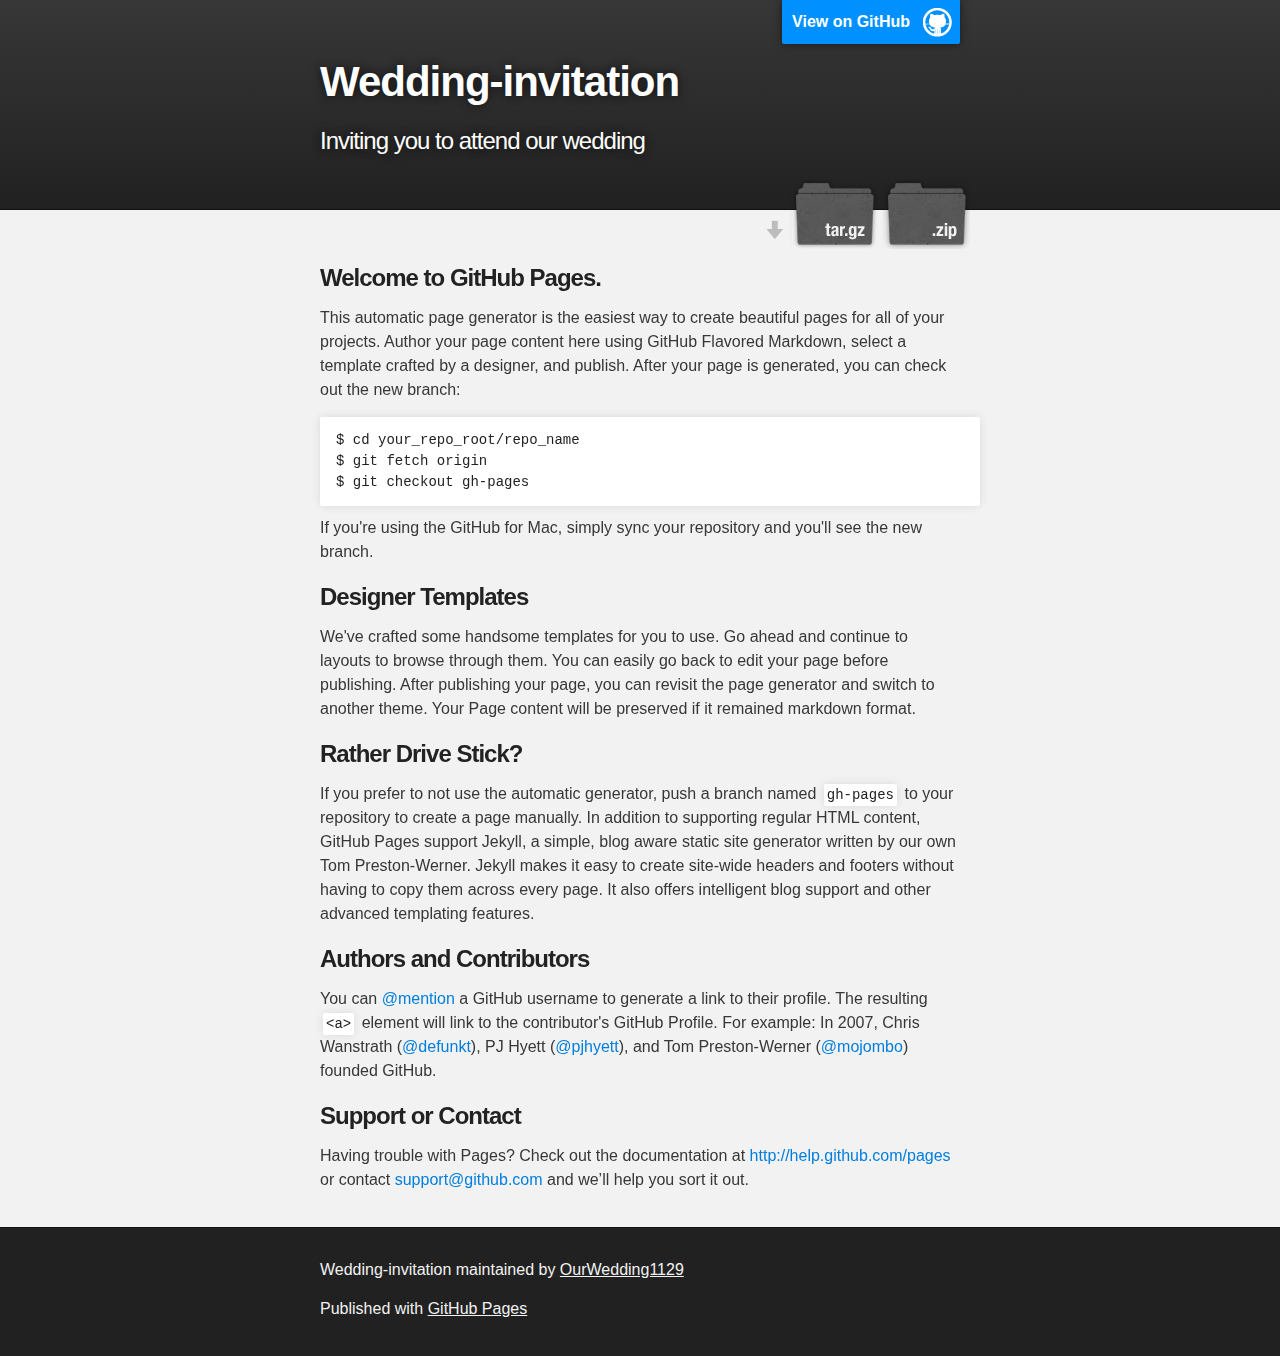
<file: index.html>
<!DOCTYPE html>
<html>

  <head>
    <meta charset='utf-8'>
    <meta http-equiv="X-UA-Compatible" content="chrome=1">
    <meta name="description" content="Wedding-invitation : Inviting you to attend our wedding">

    <link rel="stylesheet" type="text/css" media="screen" href="stylesheets/stylesheet.css">

    <title>Wedding-invitation</title>
  </head>

  <body>

    <!-- HEADER -->
    <div id="header_wrap" class="outer">
        <header class="inner">
          <a id="forkme_banner" href="https://github.com/OurWedding1129/Wedding-Invitation">View on GitHub</a>

          <h1 id="project_title">Wedding-invitation</h1>
          <h2 id="project_tagline">Inviting you to attend our wedding</h2>

            <section id="downloads">
              <a class="zip_download_link" href="https://github.com/OurWedding1129/Wedding-Invitation/zipball/master">Download this project as a .zip file</a>
              <a class="tar_download_link" href="https://github.com/OurWedding1129/Wedding-Invitation/tarball/master">Download this project as a tar.gz file</a>
            </section>
        </header>
    </div>

    <!-- MAIN CONTENT -->
    <div id="main_content_wrap" class="outer">
      <section id="main_content" class="inner">
        <h3>
<a id="welcome-to-github-pages" class="anchor" href="#welcome-to-github-pages" aria-hidden="true"><span class="octicon octicon-link"></span></a>Welcome to GitHub Pages.</h3>

<p>This automatic page generator is the easiest way to create beautiful pages for all of your projects. Author your page content here using GitHub Flavored Markdown, select a template crafted by a designer, and publish. After your page is generated, you can check out the new branch:</p>

<pre><code>$ cd your_repo_root/repo_name
$ git fetch origin
$ git checkout gh-pages
</code></pre>

<p>If you're using the GitHub for Mac, simply sync your repository and you'll see the new branch.</p>

<h3>
<a id="designer-templates" class="anchor" href="#designer-templates" aria-hidden="true"><span class="octicon octicon-link"></span></a>Designer Templates</h3>

<p>We've crafted some handsome templates for you to use. Go ahead and continue to layouts to browse through them. You can easily go back to edit your page before publishing. After publishing your page, you can revisit the page generator and switch to another theme. Your Page content will be preserved if it remained markdown format.</p>

<h3>
<a id="rather-drive-stick" class="anchor" href="#rather-drive-stick" aria-hidden="true"><span class="octicon octicon-link"></span></a>Rather Drive Stick?</h3>

<p>If you prefer to not use the automatic generator, push a branch named <code>gh-pages</code> to your repository to create a page manually. In addition to supporting regular HTML content, GitHub Pages support Jekyll, a simple, blog aware static site generator written by our own Tom Preston-Werner. Jekyll makes it easy to create site-wide headers and footers without having to copy them across every page. It also offers intelligent blog support and other advanced templating features.</p>

<h3>
<a id="authors-and-contributors" class="anchor" href="#authors-and-contributors" aria-hidden="true"><span class="octicon octicon-link"></span></a>Authors and Contributors</h3>

<p>You can <a href="https://github.com/blog/821" class="user-mention">@mention</a> a GitHub username to generate a link to their profile. The resulting <code>&lt;a&gt;</code> element will link to the contributor's GitHub Profile. For example: In 2007, Chris Wanstrath (<a href="https://github.com/defunkt" class="user-mention">@defunkt</a>), PJ Hyett (<a href="https://github.com/pjhyett" class="user-mention">@pjhyett</a>), and Tom Preston-Werner (<a href="https://github.com/mojombo" class="user-mention">@mojombo</a>) founded GitHub.</p>

<h3>
<a id="support-or-contact" class="anchor" href="#support-or-contact" aria-hidden="true"><span class="octicon octicon-link"></span></a>Support or Contact</h3>

<p>Having trouble with Pages? Check out the documentation at <a href="http://help.github.com/pages">http://help.github.com/pages</a> or contact <a href="mailto:support@github.com">support@github.com</a> and we’ll help you sort it out.</p>
      </section>
    </div>

    <!-- FOOTER  -->
    <div id="footer_wrap" class="outer">
      <footer class="inner">
        <p class="copyright">Wedding-invitation maintained by <a href="https://github.com/OurWedding1129">OurWedding1129</a></p>
        <p>Published with <a href="http://pages.github.com">GitHub Pages</a></p>
      </footer>
    </div>

    

  </body>
</html>
</file>
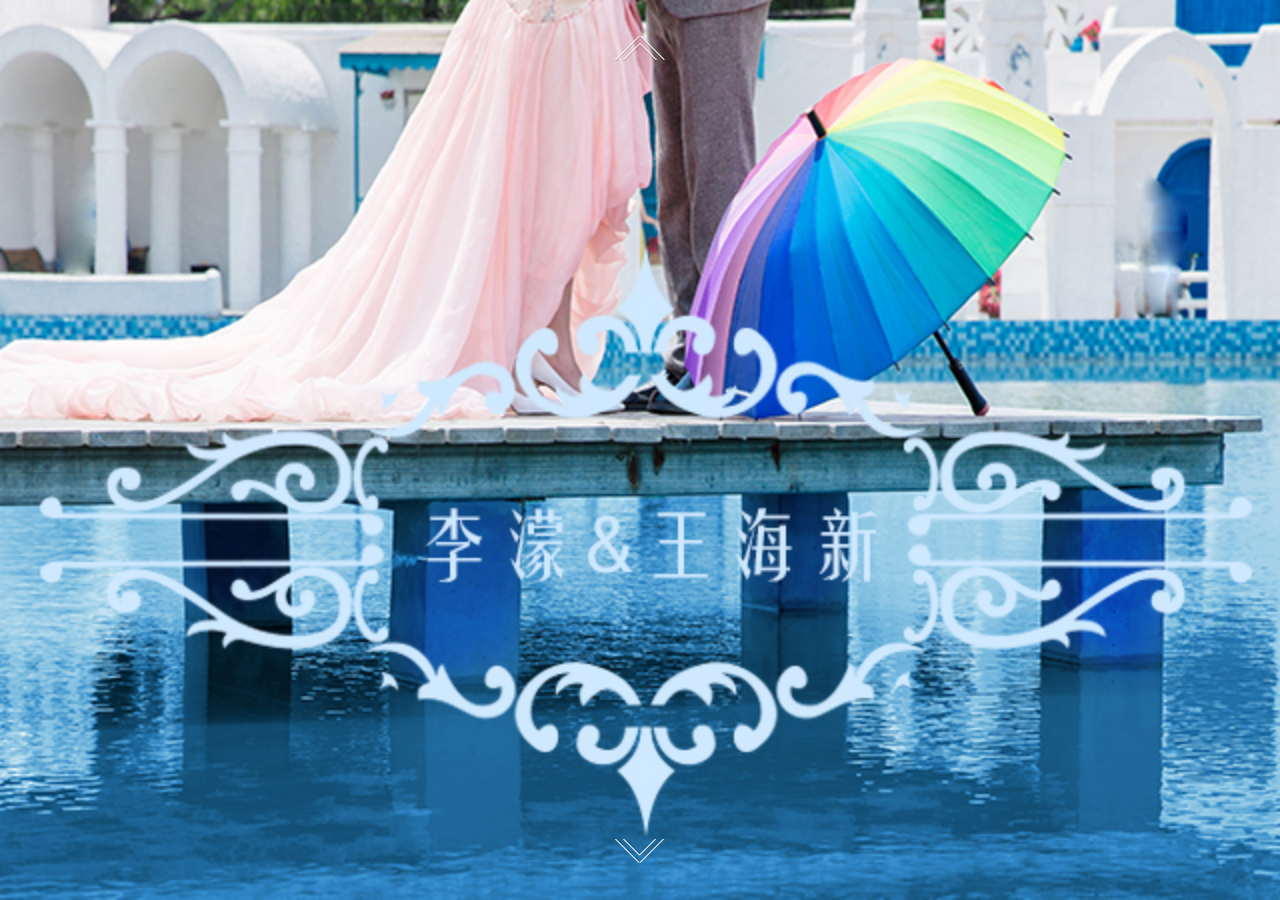
<file: zwj1026_90370/zwj1026/dzlove.htm>
<!DOCTYPE html>
<!-- saved from url=(0046)http://121.40.84.83/index.php/sea.html?id=2895 -->
<html lang="en"><head><meta http-equiv="Content-Type" content="text/html; charset=UTF-8">
        <meta charset="UTF-8">
        <meta content="telephone=no" name="format-detection">
        <meta content="width=device-width; initial-scale=1.0; maximum-scale=1.0; minimum-scale=1.0; user-scalable=false;" name="viewport">
        <meta name="apple-mobile-web-app-capable" content="yes">
        <link rel="stylesheet" type="text/css" href="./dzlove_files/mobile_template03.css">
<script type="text/javascript" src="./dzlove_files/jquery.js"></script>
<script type="text/javascript" src="./dzlove_files/jquery.ba-bbq.js"></script>
<script type="text/javascript" src="./dzlove_files/share.js"></script>
<title>dzlove</title>
            </head>
    <body style="padding-top: 20px;">
    <div class="content-box" style="height: 640px; width: 360px;">
        <!--Start 加载中 -->
        <div class="loading" style="display: none;">
            <span class="rect1"></span><span class="rect2"></span><span class="rect3"></span><span class="rect4"></span><span class="rect5"></span><span class="rect6"></span>
        </div>
        <!--End 加载中 -->
        <span class="up-btn" title="向上滑动"></span>
        <span class="down-btn" title="向下滑动"></span>
        <div class="load-msg" style="display:none"></div>
        <div id="wrapid" class="tm-wrap clearfix" data-len="4">
            <!--Start 第一屏-->
            <div id="item1" class="tm-item item-one clearfix item_show" style="position: absolute; width: 360px; height: 640px; background-image: url(./dzlove_files/limengA.jpg);">
            </div>
            <!--End 第一屏-->
            <!--Start 相册2-->
            <div id="item2" class="tm-item item-two clearfix" style="position: absolute; width: 360px; height: 640px;">
                <div class="two-box">
                    <p class="m-favour"><a id="support" href="javascript:;">47</a><a href="javascript:;">5481</a></p>
                    <div class="two-inner" style="overflow: hidden;">
                        <span class="ph-btn"></span><span class="ph-btn"></span>
                                                <ul id="photoList" class="clearfix" data-img="./dzlove_files/01.jpg,./dzlove_files/02.jpg,./dzlove_files/03.jpg,./dzlove_files/04.jpg,./dzlove_files/05.jpg,./dzlove_files/06.jpg,./dzlove_files/07.jpg,./dzlove_files/08.jpg" style="width: 2160px; height: 640px; transition: 200ms; -webkit-transition: 200ms; margin-left: 0px;">05
                            <li class="li-first" style="width: 360px; height: 640px; overflow: hidden; background-image: url(./dzlove_files/01.jpg);"><a href="#"  id="a1" name="a1" ><img src="./dzlove_files/01.jpg" alt="" style="display:none"></a>
                            </li>
 <li style="width: 360px; height: 640px; overflow: hidden; background-image: url(./dzlove_files/02.jpg); background-position: 50% 50%;"></li>
 <li style="width: 360px; height: 640px; overflow: hidden; background-image: url(./dzlove_files/03.jpg); background-position: 50% 50%;"></li>
 <li style="width: 360px; height: 640px; overflow: hidden; background-image: url(./dzlove_files/04.jpg); background-position: 50% 50%;"></li>
 <li style="width: 360px; height: 640px; overflow: hidden; background-image: url(./dzlove_files/05.jpg); background-position: 50% 50%;"></li>
 <li style="width: 360px; height: 640px; overflow: hidden; background-image: url(./dzlove_files/06.jpg); background-position: 50% 50%;"></li>
  <li style="width: 360px; height: 640px; overflow: hidden; background-image: url(./dzlove_files/07.jpg); background-position: 50% 50%;"></li>
   <li style="width: 360px; height: 640px; overflow: hidden; background-image: url(./dzlove_files/08.jpg); background-position: 50% 50%;"></li>
                 
														</ul>
                    </div>
                </div>
            </div>
            <!--End 相册2-->
            <div id="item3" class="tm-item item-three" style="position: absolute; width: 360px; height: 640px; background-image: url(./dzlove_files/10.jpg);">
                </div>
                            <div id="item4" class="tm-item item-three" style="position: absolute; width: 360px; height: 640px; background-image: url(./dzlove_files/limengb.jpg);">
                                   <a  class="go_in" style="background-color:rgba(243, 109,109,.7);background-image: url(./dzlove_files/go_cj.png);"></a>
                <a href="http://j.map.baidu.com/7Tr0w" target="_blank" class="go_in" style="background-color:rgba(243, 109, 109,.7);background-image: url(./dzlove_files/go_zl.png);"></a>
                            </div>
                           <!-- <div id="item4" class="tm-item item-three" style="position: absolute; width: 360px; height: 640px; background-image: url(./dzlove_files/11.jpg);">
                </div>
                            <div id="item5" class="tm-item item-three" style="position: absolute; width: 360px; height: 640px; background-image: url(./dzlove_files/09.jpg);">
                </div>
                            <div id="item6" class="tm-item item-three" style="position: absolute; width: 360px; height: 640px; background-image: url(./dzlove_files/10.jpg);">
                </div>-->
                        <!--Start 我要参加3 -->
            <!--<div id="item6" class="tm-item item-three" style="position: absolute; width: 360px; height: 640px; background-image: url(./dzlove_files/12.jpg);">
                             <!--   <a href="javascript:;" id="myLeave" class="go_in" style="background-color:rgba(243, 109,190,.7);background-image: url(./dzlove_files/go_cj.png);"></a>
                <a href="http://j.map.baidu.com/7Tr0w" target="_blank" class="go_in" style="background-color:rgba(243, 109, 190,.7);background-image: url(./dzlove_files/go_zl.png);"></a>-->
                           <!--  </div>-->
            <!--End 我要参加3 -->
			 <!--Start 我要参加3 -->
            <!--<div id="item7" class="tm-item item-three" style="position: absolute; width: 360px; height: 640px; background-image: url(./dzlove_files/limengb.jpg);">
                                <a  class="go_in" style="background-color:rgba(243, 109,109,.7);background-image: url(./dzlove_files/go_cj.png);"></a>
                <a href="http://j.map.baidu.com/7Tr0w" target="_blank" class="go_in" style="background-color:rgba(243, 109, 109,.7);background-image: url(./dzlove_files/go_zl.png);"></a>
                            </div>-->
            <!--End 我要参加3 -->
            <!--Start 视频 -->
                        <!--End 视频 -->
            <!--Start 留言-->
            <div class="leave-con" style="height: 544px; top: 96px;">
                <span class="close_btn"></span>
                <form class="m-leave-fill" id="comment-form" action="./dzlove_files/dzlove.htm" method="post">                <section class="m-fill-left li-row">
                    <p class="m-fill-row">
                        <input class="fl cm-bd-c" autocomplete="off" placeholder="名字(Name)" name="Comment[name]" id="Comment_name" type="text" maxlength="99">                        <input class="fr cm-bd-c" autocomplete="off" placeholder="赴宴人数(Attendee)" name="Arrive[num]" id="Arrive_num" type="text" maxlength="255">                    </p>
                    <p class="m-fill-row">
                        <input class="fl cm-bd-c" autocomplete="off" placeholder="关 系(Relation)" name="Comment[relation]" id="Comment_relation" type="text" maxlength="99">                        <input class="fr cm-bd-c" autocomplete="off" placeholder="手机(Mobile)" name="Arrive[mobile]" id="Arrive_mobile" type="text" maxlength="255">                    </p>
                    <textarea class="m-fill-area cm-bd-c" autocomplete="off" placeholder="输入您的祝福内容(Blessing)" name="Comment[wish]" id="Comment_wish"></textarea>                </section>
                <input id="go-comment" class="m-fill-btn cm-bd-c li-row" type="submit" value="确定发送" data-start="100" data-end="0">
                </form>                <div class="leave_box" id="leaveContent" data-color="" style="height: 367px;">
                    <ul class="m-leave-list clearfix" id="comment-items-list">
<!--div class=" ">
<li class="m-leave-item clearfix">
    <p class="name">啊<em class="relation">(朋友)</em></p>
    <p class="lea-time">嗯嗯<i class="after"></i>
        <em class="timer">1天前</em>
    </p>
</li><li class="m-leave-item clearfix">
    <p class="name">蒋宗彬<em class="relation">(朋友)</em></p>
    <p class="lea-time">祝你喜得贵子<i class="after"></i>
        <em class="timer">2周前</em>
    </p>
</li><li class="m-leave-item clearfix">
    <p class="name">啊飞<em class="relation">(朋友)</em></p>
    <p class="lea-time">祝福<i class="after"></i>
        <em class="timer">2周前</em>
    </p>
</li><li class="m-leave-item clearfix">
    <p class="name">bjj<em class="relation">(符合)</em></p>
    <p class="lea-time">c gu f j<i class="after"></i>
        <em class="timer">3周前</em>
    </p>
</li><li class="m-leave-item clearfix">
    <p class="name">吕<em class="relation">(朋友)</em></p>
    <p class="lea-time">大家胃口打开<i class="after"></i>
        <em class="timer">3周前</em>
    </p>
</li><li class="m-leave-item clearfix">
    <p class="name">溜溜<em class="relation">(朋友)</em></p>
    <p class="lea-time">祝福<i class="after"></i>
        <em class="timer">1月前</em>
    </p>
</li><li class="m-leave-item clearfix">
    <p class="name">我们<em class="relation">(朋友)</em></p>
    <p class="lea-time">祝福<i class="after"></i>
        <em class="timer">1月前</em>
    </p>
</li><li class="m-leave-item clearfix">
    <p class="name">弧<em class="relation">(堯)</em></p>
    <p class="lea-time">彡<i class="after"></i>
        <em class="timer">1月前</em>
    </p>
</li><li class="m-leave-item clearfix">
    <p class="name">你好<em class="relation">(朋友)</em></p>
    <p class="lea-time">弄得<i class="after"></i>
        <em class="timer">1月前</em>
    </p>
</li><li class="m-leave-item clearfix">
    <p class="name">lee<em class="relation">(朋友)</em></p>
    <p class="lea-time">恭喜恭喜！<i class="after"></i>
        <em class="timer">1月前</em>
    </p>
</li></div><div class="keys" style="display:none" title="/index.php/sea.html?id=2895"><span>42473</span><span>27181</span><span>26078</span><span>20862</span><span>19886</span><span>17796</span><span>15038</span><span>14673</span><span>14532</span><span>12817</span></div>
</ul>                </div>
            </div>
            <!--End 留言-->
			
        </div>
        <input type="checkbox" name="" id="toggleMusic" checked="checked" style="z-index:9999999999 !important">
        <label for="toggleMusic" class="m-toggle"></label>
                <audio autoplay="autoplay" id="audio_play" loop="">
            <source src="http://yinyueshiting.baidu.com/data2/music/7466499/7439956187200128.mp3?xcode=4915120aed57408fb7bff06f2556348539e918406deb169f" type="audio/mpeg">
        </audio>
        </div>
        <script>
            var myVideo = document.getElementById("audio_play");
            function playVid()
            {
                myVideo.play();
            }
            function pauseVid()
            {
                myVideo.pause();
            }
            $(document).ready(function() {
                $(document).one('touchstart', function(e) {
                    if (myVideo.paused) {
                        myVideo.play();
                    }
                });
                if (/i(Phone|P(o|a)d)/.test(navigator.userAgent)) {
                    if (myVideo.paused) {
                        playVid();
                        $('#toggleMusic').attr("checked", true);
                    }
                    playVid();
                }
                //音乐开关
                $('.m-toggle').on('click', function() {
                    if ($('#toggleMusic:checked').length == 0) {
                        playVid();
                    } else {
                        pauseVid();
                    }
                });
            });
        </script>
                <script>
            _WXShare('http://zhuanghuijing.w56-e1.ezwebtest.com/dzlove.jpg', '65', '65', '丁明龙❤庄惠静', '2014年9月,我们结婚啦!诚邀大家见证我们的幸福！', '');
            document.addEventListener('WeixinJSBridgeReady', function onBridgeReady() {
                WeixinJSBridge.call('hideToolbar');
            });
            $(document).ready(function() {
                //赞
                $('#support').click(function() {
                    $.ajax({
                        url: '/index.php/mobile/support-2895.html',
                        type: 'POST',
                        data: $(this).serialize(),
                        dataType: 'json',
                        success: function(json) {
                            if (json.status === 200) {
                                $("#support").attr("class", "m-curr");
                                $("#support").text(json.num);
                            } else {
                                alert("服务器忙!");
                            }
                        }
                    });
                    return false;
                });
            })
        </script>
        <script>
            //祝福
            $('#comment-form').submit(function(event) {
                // event.preventDefault();
                $.ajax({
                    url: '/index.php/comment/post-2895.html',
                    type: 'POST',
                    data: $(this).serialize(),
                    dataType: 'json',
                    success: function(json) {
                        if (json.status === 200) {
                            $('#comment-form').find("textarea").val('');
                            $.fn.yiiListView.update("comment-items-list");

                            alert("发布成功!");

                        } else {
                            alert(json.message);
                        }
                    }
                });
                return false;
            });
        </script>
    <script type="text/javascript" src="./dzlove_files/jquery.yiilistview.js"></script>
<script type="text/javascript" src="./dzlove_files/mobile_template04.js"></script>
<script type="text/javascript">
/*<![CDATA[*/
jQuery(function($) {
jQuery('#comment-items-list').yiiListView({'ajaxUpdate':['comment-items-list'],'ajaxVar':'ajax','pagerClass':'cm-page','loadingClass':'list-view-loading','sorterClass':'sorter','enableHistory':false});
});
/*]]>*/
</script>

</body></html>
</file>
<file: stylesheets/stylesheet.css>
/*******************************************************************************
Slate Theme for GitHub Pages
by Jason Costello, @jsncostello
*******************************************************************************/

@import url(pygment_trac.css);

/*******************************************************************************
MeyerWeb Reset
*******************************************************************************/

html, body, div, span, applet, object, iframe,
h1, h2, h3, h4, h5, h6, p, blockquote, pre,
a, abbr, acronym, address, big, cite, code,
del, dfn, em, img, ins, kbd, q, s, samp,
small, strike, strong, sub, sup, tt, var,
b, u, i, center,
dl, dt, dd, ol, ul, li,
fieldset, form, label, legend,
table, caption, tbody, tfoot, thead, tr, th, td,
article, aside, canvas, details, embed,
figure, figcaption, footer, header, hgroup,
menu, nav, output, ruby, section, summary,
time, mark, audio, video {
  margin: 0;
  padding: 0;
  border: 0;
  font: inherit;
  vertical-align: baseline;
}

/* HTML5 display-role reset for older browsers */
article, aside, details, figcaption, figure,
footer, header, hgroup, menu, nav, section {
  display: block;
}

ol, ul {
  list-style: none;
}

table {
  border-collapse: collapse;
  border-spacing: 0;
}

/*******************************************************************************
Theme Styles
*******************************************************************************/

body {
  box-sizing: border-box;
  color:#373737;
  background: #212121;
  font-size: 16px;
  font-family: 'Myriad Pro', Calibri, Helvetica, Arial, sans-serif;
  line-height: 1.5;
  -webkit-font-smoothing: antialiased;
}

h1, h2, h3, h4, h5, h6 {
  margin: 10px 0;
  font-weight: 700;
  color:#222222;
  font-family: 'Lucida Grande', 'Calibri', Helvetica, Arial, sans-serif;
  letter-spacing: -1px;
}

h1 {
  font-size: 36px;
  font-weight: 700;
}

h2 {
  padding-bottom: 10px;
  font-size: 32px;
  background: url('../images/bg_hr.png') repeat-x bottom;
}

h3 {
  font-size: 24px;
}

h4 {
  font-size: 21px;
}

h5 {
  font-size: 18px;
}

h6 {
  font-size: 16px;
}

p {
  margin: 10px 0 15px 0;
}

footer p {
  color: #f2f2f2;
}

a {
  text-decoration: none;
  color: #007edf;
  text-shadow: none;

  transition: color 0.5s ease;
  transition: text-shadow 0.5s ease;
  -webkit-transition: color 0.5s ease;
  -webkit-transition: text-shadow 0.5s ease;
  -moz-transition: color 0.5s ease;
  -moz-transition: text-shadow 0.5s ease;
  -o-transition: color 0.5s ease;
  -o-transition: text-shadow 0.5s ease;
  -ms-transition: color 0.5s ease;
  -ms-transition: text-shadow 0.5s ease;
}

a:hover, a:focus {text-decoration: underline;}

footer a {
  color: #F2F2F2;
  text-decoration: underline;
}

em {
  font-style: italic;
}

strong {
  font-weight: bold;
}

img {
  position: relative;
  margin: 0 auto;
  max-width: 739px;
  padding: 5px;
  margin: 10px 0 10px 0;
  border: 1px solid #ebebeb;

  box-shadow: 0 0 5px #ebebeb;
  -webkit-box-shadow: 0 0 5px #ebebeb;
  -moz-box-shadow: 0 0 5px #ebebeb;
  -o-box-shadow: 0 0 5px #ebebeb;
  -ms-box-shadow: 0 0 5px #ebebeb;
}

p img {
  display: inline;
  margin: 0;
  padding: 0;
  vertical-align: middle;
  text-align: center;
  border: none;
}

pre, code {
  width: 100%;
  color: #222;
  background-color: #fff;

  font-family: Monaco, "Bitstream Vera Sans Mono", "Lucida Console", Terminal, monospace;
  font-size: 14px;

  border-radius: 2px;
  -moz-border-radius: 2px;
  -webkit-border-radius: 2px;
}

pre {
  width: 100%;
  padding: 10px;
  box-shadow: 0 0 10px rgba(0,0,0,.1);
  overflow: auto;
}

code {
  padding: 3px;
  margin: 0 3px;
  box-shadow: 0 0 10px rgba(0,0,0,.1);
}

pre code {
  display: block;
  box-shadow: none;
}

blockquote {
  color: #666;
  margin-bottom: 20px;
  padding: 0 0 0 20px;
  border-left: 3px solid #bbb;
}


ul, ol, dl {
  margin-bottom: 15px
}

ul {
  list-style: inside;
  padding-left: 20px;
}

ol {
  list-style: decimal inside;
  padding-left: 20px;
}

dl dt {
  font-weight: bold;
}

dl dd {
  padding-left: 20px;
  font-style: italic;
}

dl p {
  padding-left: 20px;
  font-style: italic;
}

hr {
  height: 1px;
  margin-bottom: 5px;
  border: none;
  background: url('../images/bg_hr.png') repeat-x center;
}

table {
  border: 1px solid #373737;
  margin-bottom: 20px;
  text-align: left;
 }

th {
  font-family: 'Lucida Grande', 'Helvetica Neue', Helvetica, Arial, sans-serif;
  padding: 10px;
  background: #373737;
  color: #fff;
 }

td {
  padding: 10px;
  border: 1px solid #373737;
 }

form {
  background: #f2f2f2;
  padding: 20px;
}

/*******************************************************************************
Full-Width Styles
*******************************************************************************/

.outer {
  width: 100%;
}

.inner {
  position: relative;
  max-width: 640px;
  padding: 20px 10px;
  margin: 0 auto;
}

#forkme_banner {
  display: block;
  position: absolute;
  top:0;
  right: 10px;
  z-index: 10;
  padding: 10px 50px 10px 10px;
  color: #fff;
  background: url('../images/blacktocat.png') #0090ff no-repeat 95% 50%;
  font-weight: 700;
  box-shadow: 0 0 10px rgba(0,0,0,.5);
  border-bottom-left-radius: 2px;
  border-bottom-right-radius: 2px;
}

#header_wrap {
  background: #212121;
  background: -moz-linear-gradient(top, #373737, #212121);
  background: -webkit-linear-gradient(top, #373737, #212121);
  background: -ms-linear-gradient(top, #373737, #212121);
  background: -o-linear-gradient(top, #373737, #212121);
  background: linear-gradient(top, #373737, #212121);
}

#header_wrap .inner {
  padding: 50px 10px 30px 10px;
}

#project_title {
  margin: 0;
  color: #fff;
  font-size: 42px;
  font-weight: 700;
  text-shadow: #111 0px 0px 10px;
}

#project_tagline {
  color: #fff;
  font-size: 24px;
  font-weight: 300;
  background: none;
  text-shadow: #111 0px 0px 10px;
}

#downloads {
  position: absolute;
  width: 210px;
  z-index: 10;
  bottom: -40px;
  right: 0;
  height: 70px;
  background: url('../images/icon_download.png') no-repeat 0% 90%;
}

.zip_download_link {
  display: block;
  float: right;
  width: 90px;
  height:70px;
  text-indent: -5000px;
  overflow: hidden;
  background: url(../images/sprite_download.png) no-repeat bottom left;
}

.tar_download_link {
  display: block;
  float: right;
  width: 90px;
  height:70px;
  text-indent: -5000px;
  overflow: hidden;
  background: url(../images/sprite_download.png) no-repeat bottom right;
  margin-left: 10px;
}

.zip_download_link:hover {
  background: url(../images/sprite_download.png) no-repeat top left;
}

.tar_download_link:hover {
  background: url(../images/sprite_download.png) no-repeat top right;
}

#main_content_wrap {
  background: #f2f2f2;
  border-top: 1px solid #111;
  border-bottom: 1px solid #111;
}

#main_content {
  padding-top: 40px;
}

#footer_wrap {
  background: #212121;
}



/*******************************************************************************
Small Device Styles
*******************************************************************************/

@media screen and (max-width: 480px) {
  body {
    font-size:14px;
  }

  #downloads {
    display: none;
  }

  .inner {
    min-width: 320px;
    max-width: 480px;
  }

  #project_title {
  font-size: 32px;
  }

  h1 {
    font-size: 28px;
  }

  h2 {
    font-size: 24px;
  }

  h3 {
    font-size: 21px;
  }

  h4 {
    font-size: 18px;
  }

  h5 {
    font-size: 14px;
  }

  h6 {
    font-size: 12px;
  }

  code, pre {
    min-width: 320px;
    max-width: 480px;
    font-size: 11px;
  }

}
</file>
<file: zwj1026_90370/zwj1026/dzlove_files/mobile_template03.css>
@charset "utf-8";
/********************
@author:meibin
@date:2014-06-08
@功能描述:手机3G模板四样式表
********************/

/*reset*/
body,div,dl,dt,dd,ul,ol,li,h1,h2,h3,h4,h5,h6,form,legend,input,textarea,p,th,td{margin:0;padding:0;}
a,input,button,select,textarea{-webkit-appearance:none;outline:none;}img{border:0;vertical-align:bottom;}em{font-style:normal}textarea{resize:none;}
body{font-size:14px;font-family:\5FAE\8F6F\96C5\9ED1;}
a{text-decoration:none;}
a:hover{text-decoration:none;}
ol,ul{list-style:none}
h1,h2,h3,h4,h5,h6{font-size:14px;font-weight:normal}
input,label,select{vertical-align:middle;font:100% Tahoma}
.clearfix:before,.clearfix:after{content:"";display:table;height:0;font-size:0;line-height:0;visibility:hidden;}
.clearfix:after{clear:both;}
.clearfix{*zoom:1;}
.fl{float:left;}
.fr{float:right;}
input:focus{border:0;-webkit-appearance:none;outline:none}
*{-webkit-box-sizing:border-box;-moz-box-sizing:border-box;-o-box-sizing:border-box;-ms-box-sizing:border-box;box-sizing:border-box;}

/*common*/
.cm-posi{position:relative;}
.cm-tran{-webkit-transition:all .3s ease;-moz-transition:all .3s ease;-o-transition:all .3s ease;-ms-transition:all .3s ease;transition:all .3s ease;}
.loading{position:absolute;left:50%;top:50%;width:100px;height:15px;margin:-8px 0 0 -50px;text-align:center;z-index:200;}
.loading span{display:inline-block;height:100%;width:15px;background-color:rgb(243, 109, 190);border-radius:50%;-webkit-animation:stretchdelay 1.2s infinite ease-in-out;-moz-animation:stretchdelay 1.2s infinite ease-in-out;-o-animation:stretchdelay 1.2s infinite ease-in-out;-ms-animation:stretchdelay 1.2s infinite ease-in-out;animation:stretchdelay 1.2s infinite ease-in-out;}
.loading .rect2{-webkit-animation-delay:-1.1s;animation-delay:-1.1s;}
.loading .rect3{-webkit-animation-delay:-1s;animation-delay:-1s;}
.loading .rect4{-webkit-animation-delay:-0.9s;animation-delay:-0.9s;}
.loading .rect5{-webkit-animation-delay:-0.8s;animation-delay:-0.8s;}
.loading .rect6{-webkit-animation-delay:-0.7s;animation-delay:-0.7s;}
@-webkit-keyframes stretchdelay {
	0%, 40%, 100% {-webkit-transform:scale(0.5);opacity:.6;}
	20% {-webkit-transform:scale(1);opacity:1;}
}
@-moz-keyframes stretchdelay {
	0%, 40%, 100% {-moz-transform:scale(0.5);opacity:.6;}
	20% {-moz-transform:scale(1);opacity:1;
	}
}
@-o-keyframes stretchdelay {
	0%, 40%, 100% {-o-transform:scale(0.5);opacity:.6;}
	20% {-o-transform:scale(1);opacity:1;}
}
@-ms-keyframes stretchdelay {
	0%, 40%, 100% {-ms-transform:scale(0.5);opacity:.6;}
	20% {-ms-transform:scale(1);opacity:1;}
}
@keyframes stretchdelay {
	0%, 40%, 100% {transform:scale(0.5);opacity:.6;}
	20% {transform:scale(1);opacity:1;}
}
.up-btn,
.down-btn{position:absolute;width:50px;height:25px;left:50%;margin-left:-25px;background-repeat:no-repeat;-webkit-background-size:100% auto;-moz-background-size:100% auto;-o-background-size:100% auto;-ms-background-size:100% auto;background-size:100% auto;overflow:hidden;text-indent:-9999px;-webkit-animation:bounce 1s .2s linear infinite;-moz-animation:bounce 1s .2s linear infinite;-o-animation:bounce 1s .2s linear infinite;-ms-animation:bounce 1s .2s linear infinite;animation:bounce 1s .2s linear infinite;z-index:199;}
.up-btn{top:4%;background-image:url(../dzlove_files/up_btn.png);}
.down-btn{bottom:4%;background-image:url(../dzlove_files/down_btn.png);}
@-webkit-keyframes bounce{0%{-webkit-transform:translateY(0)}50%{-webkit-transform:translateY(-10px)}100%{-webkit-transform:translateY(0)}}
@-zom-keyframes bounce{0%{-zom-transform:translateY(0)}50%{-zom-transform:translateY(-10px)}100%{-zom-transform:translateY(0)}}
@-ms-keyframes bounce{0%{-ms-transform:translateY(0)}50%{-ms-transform:translateY(-10px)}100%{-ms-transform:translateY(0)}}
@-o-keyframes bounce{0%{-o-transform:translateY(0)}50%{-o-transform:translateY(-10px)}100%{-o-transform:translateY(0)}}
@keyframes bounce{0%{transform:translateY(0)}50%{transform:translateY(-10px)}100%{transform:translateY(0)}}
/*欢迎页*/

body{background:#333}
.content-box{position:relative;margin:0 auto;overflow:hidden;zoom:1;}
/*内容页*/
.tm-wrap{position:relative;}
.tm-item{position:absolute;left:0;top:0;width:100%;height:100%;overflow:hidden;background-repeat:no-repeat;background-color:rgb(0,0,0);-webkit-background-size:100% auto;-moz-background-size:100% auto;-o-background-size:100% auto;-ms-background-size:100% auto;background-size:100% auto;display:none;z-index:3;}
.tm-wrap .item_show{/*position:static;*/display:block;z-index:5;}
.tm-wrap .current{z-index:6;display:block;}
#toggleMusic{display:none}
#toggleMusic+.m-toggle{background-image:url(../dzlove_files/sprite_icon.png);-webkit-background-size:40px auto;-moz-background-size:40px auto;-o-background-size:40px auto;background-size:40px auto;background-repeat:no-repeat;}
#toggleMusic+.m-toggle{position:absolute;right:10px;top:80px;width:30px;height:30px;background-position:1px -29px;border-radius:50%;z-index:120;}
#toggleMusic:checked+.m-toggle{background-position:1px 1px;-webkit-animation:myanimate 3s forwards;-moz-anima4tion:myanimate 3s infinite alternate;-o-animation:myanimate 3s infinite alternate;-ms-animation:myanimate 3s infinite alternate;animation:myanimate 3s infinite alternate;}
.we-line{position:absolute;left:0;bottom:-50px;width:100%;line-height:26px;text-align:center;color:rgb(255,255,255);font:bold 15px/26px welcomeFont,\5FAE\8F6F\96C5\9ED1;z-index:9995;word-break:keep-all;white-space:nowrap}
.m-welcome-wrap h2{font-size:22px;}
.m-welcome-wrap p:nth-of-type(3){font-size:18px;}
.wel-bg{position:absolute;left:0;top:0;width:100%;height:100%;background:url(../dzlove_files/xs_bg.png) repeat;opacity:.2;z-index:9992;}

/*第一屏*/
.item-three,
.item-one,
.tm-wrap .li-first{background-repeat:no-repeat;background-position:center;-webkit-background-size:100% auto;-moz-background-size:100% auto;-o-background-size:100% auto;-ms-background-size:100% auto;background-size:100% auto;}
.first-title{position:absolute;left:50%;top:150px;z-index:3}
.first-title i{position:absolute;left:50%;background-repeat:no-repeat;-webkit-background-size:100% auto!important;;-moz-background-size:100% auto!important;;-o-background-size:100% auto!important;;-ms-background-size:100% auto!important;;background-size:100% auto!important;}
.big-flower{top:0px;width:215px;height:226px;margin:0 0 0 -113px;}
.first-title .small-flower{top:10px;width:203px;height:216px;margin:0 0 0 -108px;}
.first-title .marry-en{top:0px;width:279px;height:122.5px;margin:0 0 0 -139.5px;}
.first-title .marry-zh{top:100px;width:119.5px;height:22px;margin:0 0 0  -59.75px;}
.first-title .tool-bar{top:130px;width:120px;height:90px;margin:0 0 0  -60px;}
.first-title .marry-timer{top:140px;width:74.5px;height:18.5px;margin:0 0 0 -37.25px;}
.item_show .marry-en{-webkit-animation: marry-en 0.4s ease 0.9s forwards;-moz-animation: marry-en 0.4s ease 0.9s forwards;-o-animation: marry-en 0.4s ease 0.9s forwards;-ms-animation: marry-en 0.4s ease 0.9s forwards;animation: marry-en 0.4s ease 0.9s forwards;}
.item_show .marry-zh{-webkit-animation:marry-zh 0.5s ease 1.3s forwards;-moz-animation:marry-zh 0.5s ease 1.3s forwards;-o-animation:marry-zh 0.5s ease 1.3s forwards;-ms-animation:marry-zh 0.5s ease 1.3s forwards;animation:marry-zh 0.5s ease 1.3s forwards;}
.item_show .tool-bar{-webkit-animation:tool-bar 0.7s ease 1.6s forwards;-moz-animation:tool-bar 0.7s ease 1.6s forwards;-o-animation:tool-bar 0.7s ease 1.6s forwards;-ms-animation:tool-bar 0.7s ease 1.6s forwards;animation:tool-bar 0.7s ease 1.6s forwards;}
.item_show .marry-timer{-webkit-animation:tool-bar 0.5s ease 2.1s forwards;-moz-animation:tool-bar 0.5s ease 2.1s forwards;-o-animation:tool-bar 0.5s ease 2.1s forwards;-ms-animation:tool-bar 0.5s ease 2.1s forwards;animation:tool-bar 0.5s ease 2.1s forwards;}
@-webkit-keyframes marry-en{0%{width:0px;}100%{width:280px;}}
@-moz-keyframes marry-en{0%{width:0px;}100%{width:280px;}}
@-o-keyframes marry-en{0%{width:0px;}100%{width:280px;}}
@-ms-keyframes marry-en{0%{width:0px;}100%{width:280px;}}
@keyframes marry-en{0%{width:0px;}100%{width:280px;}}
@-webkit-keyframes marry-zh{0%{-webkit-transform:scale(0);}100%{-webkit-transform:scale(1);}}
@-moz-keyframes marry-zh{0%{-moz-transform:scale(0);}100%{-moz-transform:scale(1);}}
@-o-keyframes marry-zh{0%{-o-transform:scale(0);}100%{-o-transform:scale(1);}}
@-ms-keyframes marry-zh{0%{-ms-transform:scale(0);}100%{-ms-transform:scale(1);}}
@keyframes marry-zh{0%{transform:scale(0);}100%{transform:scale(1);}}
@-webkit-keyframes tool-bar{0%{-webkit-transform:scale(.3)}50%{-webkit-transform:scale(1.05)}70%{-webkit-transform:scale(.9)}100%{-webkit-transform:scale(1)}}
@-moz-keyframes tool-bar{0%{-moz-transform:scale(.3)}50%{-moz-transform:scale(1.05)}70%{-moz-transform:scale(.9)}100%{-moz-transform:scale(1)}}
@-o-keyframes tool-bar{0%{-o-transform:scale(.3)}50%{-o-transform:scale(1.05)}70%{-o-transform:scale(.9)}100%{-o-transform:scale(1)}}
@-ms-keyframes tool-bar{0%{-ms-transform:scale(.3)}50%{-ms-transform:scale(1.05)}70%{-ms-transform:scale(.9)}100%{-ms-transform:scale(1)}}
@keyframes tool-bar{0%{transform:scale(.3)}50%{transform:scale(1.05)}70%{transform:scale(.9)}100%{transform:scale(1)}}
@-webkit-keyframes marry-timer{0%{opacity: 0}50%{opacity: 0.5}70%{opacity: 0.7}100%{opacity: 1}}
@-moz-keyframes marry-timer{0%{opacity: 0}50%{opacity: 0.5}70%{opacity: 0.7}100%{opacity: 1}}
@-o-keyframes marry-timer{0%{opacity: 0}50%{opacity: 0.5}70%{opacity: 0.7}100%{opacity: 1}}
@-ms-keyframes marry-timer{0%{opacity: 0}50%{opacity: 0.5}70%{opacity: 0.7}100%{opacity: 1}}
@keyframes marry-timer{0%{opacity: 0}50%{opacity: 0.5}70%{opacity: 0.7}100%{opacity: 1}}



/*第二屏*/
.item-two{background:rgb(0,0,0);}
.two-box{position:relative;}
.bt-fla{position:absolute;left:50%;bottom:0;width:32px;height:18px;margin:0 0 0 -16px;background-position:2px -91px;}
.m-favour{position:absolute;left:-10px;top:120px;width:64px;line-height:0;-webkit-transform:scale(.7);-moz-transform:scale(.7);-o-transform:scale(.7);-ms-transform:scale(.7);transform:scale(.7);z-index:10;text-align:center}
.m-favour a{display:block;height:58px;padding:38px 0 0;background-color:rgba(243, 109, 190,.6);background-image:url(../dzlove_files/photo_icon.png);background-repeat:no-repeat;border-radius:8px;color:rgb(255,255,255);font:14px/20px MyriadPro,\5FAE\8F6F\96C5\9ED1;}
.m-favour a:nth-of-type(2){background-position:0 -57px;}
.m-favour .m-curr{background-position:0 -110px;}
.m-favour .m-item_show{background-position:0 -116px;}
.two-inner{/*position:relative;*/overflow:hidden;}
.two-inner ul{width:1500px;/*position:absolute;left:0;top:0*/}
.two-inner li{position:relative;width:320px;height:430px;display:table-cell;text-align:center;vertical-align:middle;background:rgb(0,0,0);overflow:hidden;background-repeat:no-repeat;-webkit-background-size:100% auto;-moz-background-size:100% auto;-o-background-size:100% auto;-ms-background-size:100% auto;background-size:100% auto;}
.two-inner img{vertical-align:middle}
.two-inner img,
.six-inner img{width:100%;}
.ph-btn{position:absolute;top:50%;left:0;width:30px;height:30px;background-color:rgba(236,52,155,.2);background-image: url(../dzlove_files/photo_btn.png);background-repeat:no-repeat;background-position:0 -2px;-webkit-background-size:30px auto;-moz-background-size:30px auto;-o-background-size:30px auto;-ms-background-size:30px auto;background-size:30px auto;border-radius:50%;z-index:10}
.ph-btn:nth-of-type(2){left:auto;right:0;-webkit-transform:rotate(-180deg);-moz-transform:rotate(-180deg);-o-transform:rotate(-180deg);-ms-transform:rotate(-180deg);transform:rotate(-180deg);}
.ph-btn:hover{background-color:rgba(0,0,0,.6)}
.my-story{position:absolute;left:50%;top:50%;width:220px;height:220px;margin:-110px 0 0 -110px;padding:5px;background-repeat:no-repeat;background-position:center;-webkit-background-size:100% auto;-moz-background-size:100% auto;-o-background-size:100% auto;-ms-background-size:100% auto;background-size:100% auto;border-radius:50%;opacity:0;}
.bd1{display:block;width:208px;height:208px;border:1px solid rgb(255,255,255);border-radius:50%;}
.item_show .my-story{-webkit-animation:my_story 1s ease-in 0.1s forwards;-moz-animation:my_story 1s ease-in 0.1s forwards;-o-animation:my_story 1s ease-in 0.1s forwards;-ms-animation:my_story 1s ease-in 0.1s forwards;animation:my_story 1s ease-in 0.1s forwards;}
@-webkit-keyframes my_story{0%{-webkit-transform:rotate(-200deg);opacity:0}100%{-webkit-transform:rotate(0);opacity:1}}
@-moz-keyframes my_story{0%{-moz-transform:rotate(-200deg);opacity:0}100%{-moz-transform:rotate(0);opacity:1}}
@-o-keyframes my_story{0%{-o-transform:rotate(-200deg);opacity:0}100%{-o-transform:rotate(0);opacity:1}}
@-ms-keyframes my_story{0%{-ms-transform:rotate(-200deg);opacity:0}100%{-ms-transform:rotate(0);opacity:1}}
@keyframes my_story{0%{transform:rotate(-200deg);opacity:0}100%{transform:rotate(0);opacity:1}}

/*第三屏（我要参加）*/
.item-three .go_in{position:absolute;width:0%;height:100px;bottom:10%;background-repeat:no-repeat;-webkit-background-size:50px auto;-moz-background-size:50px auto;-o-background-size:50px auto;-ms-background-size:50px auto;background-size:50px auto;z-index:3;}
.item-three .go_in:first-child{left:0;background-position:50% center;/*border-radius:15px 0 0 15px*/}
/*.item-three .go_in:nth-of-type(2){right:0;background-position:10%  center;border-radius:15px 0 0 15px）}*/
.item_show .go_in{-webkit-animation:go_width .4s ease-in 0.08s forwards;-moz-animation:go_width .4s ease-in 0.08s forwards;-o-animation:go_width .4s ease-in 0.08s forwards;-ms-animation:go_width .4s ease-in 0.08s forwards;animation:go_width .4s ease-in 0.08s forwards;}
@-webkit-keyframes go_width{0%{width:0%;opacity:.3;}100%{width:100%;;opacity:1}}
@-moz-keyframes go_width{0%{width:0%;opacity:.3;}100%{width:100%;;opacity:1}}
@-o-keyframes go_width{0%{width:0%;opacity:.3;}100%{width:100%;;opacity:1}}
@-ms-keyframes go_width{0%{width:0%;opacity:.3;}100%{width:100%;;opacity:1}}
@keyframes go_width{0%{width:0%;opacity:.3;}100%{width:100%;;opacity:1}}

.leave-con{position:absolute;left:0;top:25%;width:100%;height:85%;padding:10px 0 0;background:rgb(243, 109, 190);z-index:130;border-radius:4px 4px 0 0;display:none;}
.close_btn{position:absolute;right:8px;top:-24px;width:32px;height:32px;border:3px solid rgb(255,255,255);background-color:rgb(243, 109, 190);background-image:url(../dzlove_files/close_btn.png);background-repeat:no-repeat;background-position:center;-webkit-background-size:13px auto;-moz-background-size:13px auto;-o-background-size:13px auto;-ms-background-size:13px auto;background-size:13px auto;border-radius:50%}
.m-leave-fill{padding:4px 12px 5px;}
.m-fill-left{ float:none;}
.m-fill-row{margin:3px 0 5px;overflow:hidden;}
.cm-bd-c,
.cm-page a,
.bq-content{border:2px solid rgba(255,255,255,1);box-shadow:2px 2px 5px rgba(0, 0, 0, .4);background-color:rgb(255,255,255);font-size:15px;-webkit-transition:all .5s ease;-moz-transition:all .5s ease;-o-transition:all .5s ease;-ms-transition:all .5s ease;ransition:all .5s ease;font-family:\5FAE\8F6F\96C5\9ED1;color:rgb(51,51,51);}
.m-fill-row input{width:49%;height:26px;line-height:26px;padding:1px 2px;border-radius:3px;}
.m-fill-area{width:99.5%;height:74px;line-height:22px;padding:1px 2px;border-radius:4px;}
.m-fill-row input:focus,
.m-fill-area:focus{border:2px solid rgba(0,0,0,.8);box-shadow:2px 2px 5px rgba(0, 0, 0, .8);}
.m-fill-btn{width:100%;height:30px;padding:0 0 0 36px;background:rgba(255,255,255,1) url(../dzlove_files/sub_btn_bg.png) no-repeat 95% center;border-width:1px;border-radius:5px;font:18px/30px \5FAE\8F6F\96C5\9ED1;-webkit-background-size:25px auto;-moz-background-size:25px auto;-o-background-size:25px auto;-ms-background-size:25px auto;background-size:25px auto;color:rgb(243, 109, 190);text-align:left}

.m-fill-btn,
.m-fill-area,
.leave_show .m-fill-left p:nth-of-type(2) input{background-color:rgba(0,0,0,1);-webkit-transform:rotateX(180deg);}
.leave_show .m-fill-left p:first-child{-webkit-animation:p_opacity 0.7s ease .1s forwards;-moz-animation:p_opacity 0.7s ease .1s forwards;-o-animation:p_opacity 0.7s ease .1s forwards;-ms-animation:p_opacity 0.7s ease .1s forwards;animation:p_opacity 0.7s ease .1s forwards;}
.leave_show .m-fill-left p:nth-of-type(2) input{-webkit-animation:my_area 0.6s ease-in .7s forwards;-moz-animation:my_area 0.6s ease-in .7s forwards;-o-animation:my_area 0.6s ease-in .7s forwards;-ms-animation:my_area 0.6s ease-in .7s forwards;animation:my_area 0.6s ease-in .7s forwards;}

.leave_show .m-fill-area{-webkit-animation:my_area 0.9s ease-in-out 1.4s forwards;-moz-animation:my_area 0.9s ease-in-out 1.4s forwards;-o-animation:my_area 0.9s ease-in-out 1.4s forwards;-ms-animation:my_area 0.9s ease-in-out 1.4s forwards;animation:my_area 0.9s ease-in-out 1.4s forwards;}
.leave_show .m-fill-btn{-webkit-animation:my_area 0.8s ease 2.4s forwards;-moz-animation:my_area 0.8s ease 2.4s forwards;-o-animation:my_area 0.8s ease 2.4s forwards;-ms-animation:my_area 0.8s ease 2.4s forwards;animation:my_area 0.8s ease 2.4s forwards;}

@-webkit-keyframes  p_opacity{0%{-webkit-transform:scale(.3);opacity:.2;}50%{-webkit-transform:scale(1.05);opacity:1;}70%{-webkit-transform:scale(.9);opacity:.7;}100%{-webkit-transform:scale(1);opacity:1;}}
@-moz-keyframes  p_opacity{0%{-moz-transform:scale(.3);opacity:.2;}50%{-moz-transform:scale(1.05);opacity:1;}70%{-moz-transform:scale(.9);opacity:.7;}100%{-moz-transform:scale(1);opacity:1;}}
@-o-keyframes  p_opacity{0%{-o-transform:scale(.3);opacity:.2;}50%{-o-transform:scale(1.05);opacity:1;}70%{-o-transform:scale(.9);opacity:.7;}100%{-o-transform:scale(1);opacity:1;}}
@-ms-keyframes  p_opacity{0%{-ms-transform:scale(.3);opacity:.2;}50%{-ms-transform:scale(1.05);opacity:1;}70%{-ms-transform:scale(.9);opacity:.7;}100%{-ms-transform:scale(1);opacity:1;}}
@keyframes  p_opacity{0%{transform:scale(.3);opacity:.2;}50%{transform:scale(1.05);opacity:1;}70%{transform:scale(.9);opacity:.7;}100%{transform:scale(1);opacity:1;}}

@-webkit-keyframes my_area{0%{-webkit-transform:rotateX(0);background-color:rgba(0,0,0,.8)}100%{-webkit-transform:rotateX(360deg);background-color:rgba(255,255,255,1)}}
@-moz-keyframes my_area{0%{-moz-transform:rotateX(0);background-color:rgba(0,0,0,.8)}100%{-moz-transform:rotateX(360deg);background-color:rgba(255,255,255,1)}}
@-o-keyframes my_area{0%{-o-transform:rotateX(0);background-color:rgba(0,0,0,.8)}100%{-o-transform:rotateX(360deg);background-color:rgba(255,255,255,1)}}
@-ms-keyframes my_area{0%{-ms-transform:rotateX(0);background-color:rgba(0,0,0,.8)}100%{-ms-transform:rotateX(360deg);background-color:rgba(255,255,255,1)}}
@keyframes my_area{0%{transform:rotateX(0);background-color:rgba(0,0,0,.8)}100%{transform:rotateX(360deg);background-color:rgba(255,255,255,1)}}

.leave_box{height:216px;padding:5px 5px 10px;background-color:rgb(255,255,255);overflow:hidden;overflow-y:auto;}
.m-leave-list{color:#333;}
.m-leave-item{line-height:20px;padding:4px 0;border-radius:5px;font-size:15px;word-break:break-all;word-wrap:break-word;}
.m-leave-item .name{max-width:46px; color:rgb(243, 109, 190);}
.m-leave-item .relation,
.m-leave-item .timer{display:block;font-size:12px;}
.m-leave-item .lea-time{position:relative;display: table-cell;width:400px;line-height:18px;padding:3px 5px;background-color:rgb(243, 109, 190);border-radius:5px;color:rgb(255,255,255);font-size:14px;}
.m-leave-item .lea-time .after{position:absolute;top:3px;content:"";width:0;height:0;line-height:0;overflow:hidden;border-width:6px;font-size:0;overflow:hidden;}
.m-leave-item .timer{height:18px;line-height:18px;padding:0 10px 0 0;text-align:right;}
.m-leave-item:nth-child(odd) .name{float:left;margin:0 10px 0 0;}
.m-leave-item:nth-child(even) .name{float:right;margin:0 0 0 10px;}
.m-leave-item:nth-child(odd) .lea-time .after{left:-12px;border-color:transparent rgb(243, 109, 190) transparent transparent;border-style:dashed solid dashed dashed;}
.m-leave-item:nth-child(even) .lea-time .after{right:-12px;border-color:transparent transparent transparent rgb(243, 109, 190);border-style:dashed dashed dashed solid;}
</file>
